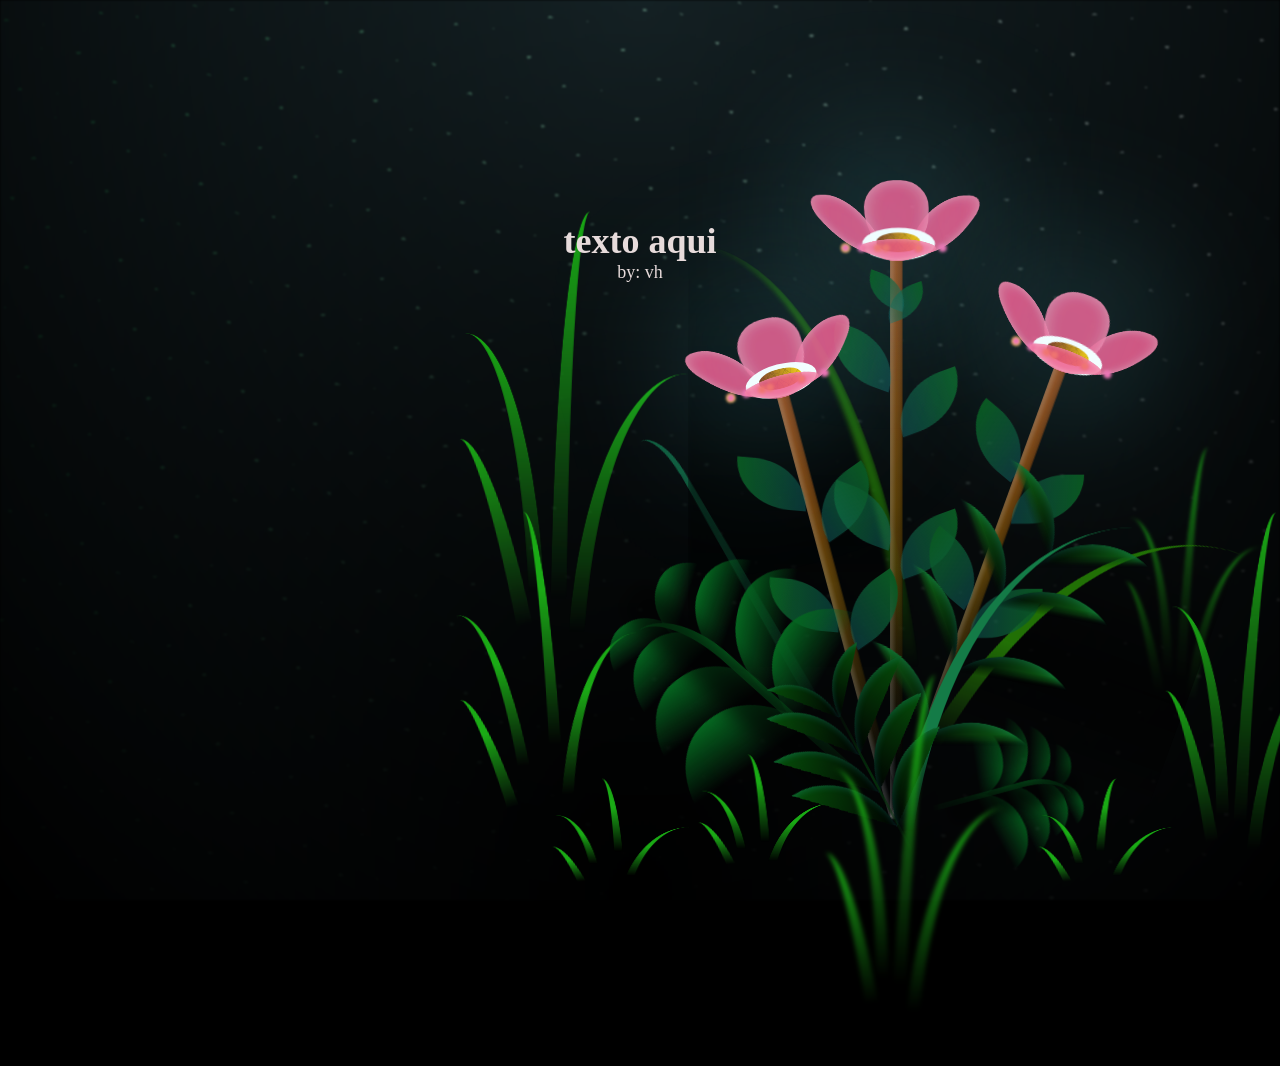
<file: index.html>
<!DOCTYPE html>
<html lang="en">
<head>
    <meta charset="UTF-8">
    <meta http-equiv="X-UA-Compatible" content="IE=edge">
    <meta name="viewport" content="width=device-width, initial-scale=1.0">
    <link rel="stylesheet" href="./main.css">
    <link rel="icon" href="img/flowers.png" type="image/x-icon">
    <title>flowers</title>
</head>
<body class="container">
    <div class="night"></div>
    <div class="texto">

      <h1>texto aqui</h1> 
      <p> by: vh</p>

    </div>
    <div class="flowers">
      <div class="flower flower--1">
        <div class="flower__leafs flower__leafs--1">
          <div class="flower__leaf flower__leaf--1"></div>
          <div class="flower__leaf flower__leaf--2"></div>
          <div class="flower__leaf flower__leaf--3"></div>
          <div class="flower__leaf flower__leaf--4"></div>
          <div class="flower__white-circle"></div>
  
          <div class="flower__light flower__light--1"></div>
          <div class="flower__light flower__light--2"></div>
          <div class="flower__light flower__light--3"></div>
          <div class="flower__light flower__light--4"></div>
          <div class="flower__light flower__light--5"></div>
          <div class="flower__light flower__light--6"></div>
          <div class="flower__light flower__light--7"></div>
          <div class="flower__light flower__light--8"></div>
  
        </div>
        <div class="flower__line">
          <div class="flower__line__leaf flower__line__leaf--1"></div>
          <div class="flower__line__leaf flower__line__leaf--2"></div>
          <div class="flower__line__leaf flower__line__leaf--3"></div>
          <div class="flower__line__leaf flower__line__leaf--4"></div>
          <div class="flower__line__leaf flower__line__leaf--5"></div>
          <div class="flower__line__leaf flower__line__leaf--6"></div>
        </div>
      </div>
  
      <div class="flower flower--2">
        <div class="flower__leafs flower__leafs--2">
          <div class="flower__leaf flower__leaf--1"></div>
          <div class="flower__leaf flower__leaf--2"></div>
          <div class="flower__leaf flower__leaf--3"></div>
          <div class="flower__leaf flower__leaf--4"></div>
          <div class="flower__white-circle"></div>
  
          <div class="flower__light flower__light--1"></div>
          <div class="flower__light flower__light--2"></div>
          <div class="flower__light flower__light--3"></div>
          <div class="flower__light flower__light--4"></div>
          <div class="flower__light flower__light--5"></div>
          <div class="flower__light flower__light--6"></div>
          <div class="flower__light flower__light--7"></div>
          <div class="flower__light flower__light--8"></div>
  
        </div>
        <div class="flower__line">
          <div class="flower__line__leaf flower__line__leaf--1"></div>
          <div class="flower__line__leaf flower__line__leaf--2"></div>
          <div class="flower__line__leaf flower__line__leaf--3"></div>
          <div class="flower__line__leaf flower__line__leaf--4"></div>
        </div>
      </div>
  
      <div class="flower flower--3">
        <div class="flower__leafs flower__leafs--3">
          <div class="flower__leaf flower__leaf--1"></div>
          <div class="flower__leaf flower__leaf--2"></div>
          <div class="flower__leaf flower__leaf--3"></div>
          <div class="flower__leaf flower__leaf--4"></div>
          <div class="flower__white-circle"></div>
  
          <div class="flower__light flower__light--1"></div>
          <div class="flower__light flower__light--2"></div>
          <div class="flower__light flower__light--3"></div>
          <div class="flower__light flower__light--4"></div>
          <div class="flower__light flower__light--5"></div>
          <div class="flower__light flower__light--6"></div>
          <div class="flower__light flower__light--7"></div>
          <div class="flower__light flower__light--8"></div>
  
        </div>
        <div class="flower__line">
          <div class="flower__line__leaf flower__line__leaf--1"></div>
          <div class="flower__line__leaf flower__line__leaf--2"></div>
          <div class="flower__line__leaf flower__line__leaf--3"></div>
          <div class="flower__line__leaf flower__line__leaf--4"></div>
        </div>
      </div>
  
      <div class="grow-ans" style="--d:1.2s">
        <div class="flower__g-long">
          <div class="flower__g-long__top"></div>
          <div class="flower__g-long__bottom"></div>
        </div>
      </div>
  
      <div class="growing-grass">
        <div class="flower__grass flower__grass--1">
          <div class="flower__grass--top"></div>
          <div class="flower__grass--bottom"></div>
          <div class="flower__grass__leaf flower__grass__leaf--1"></div>
          <div class="flower__grass__leaf flower__grass__leaf--2"></div>
          <div class="flower__grass__leaf flower__grass__leaf--3"></div>
          <div class="flower__grass__leaf flower__grass__leaf--4"></div>
          <div class="flower__grass__leaf flower__grass__leaf--5"></div>
          <div class="flower__grass__leaf flower__grass__leaf--6"></div>
          <div class="flower__grass__leaf flower__grass__leaf--7"></div>
          <div class="flower__grass__leaf flower__grass__leaf--8"></div>
          <div class="flower__grass__overlay"></div>
        </div>
      </div>
  
      <div class="growing-grass">
        <div class="flower__grass flower__grass--2">
          <div class="flower__grass--top"></div>
          <div class="flower__grass--bottom"></div>
          <div class="flower__grass__leaf flower__grass__leaf--1"></div>
          <div class="flower__grass__leaf flower__grass__leaf--2"></div>
          <div class="flower__grass__leaf flower__grass__leaf--3"></div>
          <div class="flower__grass__leaf flower__grass__leaf--4"></div>
          <div class="flower__grass__leaf flower__grass__leaf--5"></div>
          <div class="flower__grass__leaf flower__grass__leaf--6"></div>
          <div class="flower__grass__leaf flower__grass__leaf--7"></div>
          <div class="flower__grass__leaf flower__grass__leaf--8"></div>
          <div class="flower__grass__overlay"></div>
        </div>
      </div>
  
      <div class="grow-ans" style="--d:2.4s">
        <div class="flower__g-right flower__g-right--1">
          <div class="leaf"></div>
        </div>
      </div>
  
      <div class="grow-ans" style="--d:2.8s">
        <div class="flower__g-right flower__g-right--2">
          <div class="leaf"></div>
        </div>
      </div>
  
      <div class="grow-ans" style="--d:2.8s">
        <div class="flower__g-front">
          <div class="flower__g-front__leaf-wrapper flower__g-front__leaf-wrapper--1">
            <div class="flower__g-front__leaf"></div>
          </div>
          <div class="flower__g-front__leaf-wrapper flower__g-front__leaf-wrapper--2">
            <div class="flower__g-front__leaf"></div>
          </div>
          <div class="flower__g-front__leaf-wrapper flower__g-front__leaf-wrapper--3">
            <div class="flower__g-front__leaf"></div>
          </div>
          <div class="flower__g-front__leaf-wrapper flower__g-front__leaf-wrapper--4">
            <div class="flower__g-front__leaf"></div>
          </div>
          <div class="flower__g-front__leaf-wrapper flower__g-front__leaf-wrapper--5">
            <div class="flower__g-front__leaf"></div>
          </div>
          <div class="flower__g-front__leaf-wrapper flower__g-front__leaf-wrapper--6">
            <div class="flower__g-front__leaf"></div>
          </div>
          <div class="flower__g-front__leaf-wrapper flower__g-front__leaf-wrapper--7">
            <div class="flower__g-front__leaf"></div>
          </div>
          <div class="flower__g-front__leaf-wrapper flower__g-front__leaf-wrapper--8">
            <div class="flower__g-front__leaf"></div>
          </div>
          <div class="flower__g-front__line"></div>
        </div>
      </div>
  
      <div class="grow-ans" style="--d:3.2s">
        <div class="flower__g-fr">
          <div class="leaf"></div>
          <div class="flower__g-fr__leaf flower__g-fr__leaf--1"></div>
          <div class="flower__g-fr__leaf flower__g-fr__leaf--2"></div>
          <div class="flower__g-fr__leaf flower__g-fr__leaf--3"></div>
          <div class="flower__g-fr__leaf flower__g-fr__leaf--4"></div>
          <div class="flower__g-fr__leaf flower__g-fr__leaf--5"></div>
          <div class="flower__g-fr__leaf flower__g-fr__leaf--6"></div>
          <div class="flower__g-fr__leaf flower__g-fr__leaf--7"></div>
          <div class="flower__g-fr__leaf flower__g-fr__leaf--8"></div>
        </div>
      </div>
  
      <div class="long-g long-g--0">
        <div class="grow-ans" style="--d:3s">
          <div class="leaf leaf--0"></div>
        </div>
        <div class="grow-ans" style="--d:2.2s">
          <div class="leaf leaf--1"></div>
        </div>
        <div class="grow-ans" style="--d:3.4s">
          <div class="leaf leaf--2"></div>
        </div>
        <div class="grow-ans" style="--d:3.6s">
          <div class="leaf leaf--3"></div>
        </div>
      </div>
  
      <div class="long-g long-g--1">
        <div class="grow-ans" style="--d:3.6s">
          <div class="leaf leaf--0"></div>
        </div>
        <div class="grow-ans" style="--d:3.8s">
          <div class="leaf leaf--1"></div>
        </div>
        <div class="grow-ans" style="--d:4s">
          <div class="leaf leaf--2"></div>
        </div>
        <div class="grow-ans" style="--d:4.2s">
          <div class="leaf leaf--3"></div>
        </div>
      </div>
  
      <div class="long-g long-g--2">
        <div class="grow-ans" style="--d:4s">
          <div class="leaf leaf--0"></div>
        </div>
        <div class="grow-ans" style="--d:4.2s">
          <div class="leaf leaf--1"></div>
        </div>
        <div class="grow-ans" style="--d:4.4s">
          <div class="leaf leaf--2"></div>
        </div>
        <div class="grow-ans" style="--d:4.6s">
          <div class="leaf leaf--3"></div>
        </div>
      </div>
  
      <div class="long-g long-g--3">
        <div class="grow-ans" style="--d:4s">
          <div class="leaf leaf--0"></div>
        </div>
        <div class="grow-ans" style="--d:4.2s">
          <div class="leaf leaf--1"></div>
        </div>
        <div class="grow-ans" style="--d:3s">
          <div class="leaf leaf--2"></div>
        </div>
        <div class="grow-ans" style="--d:3.6s">
          <div class="leaf leaf--3"></div>
        </div>
      </div>
  
      <div class="long-g long-g--4">
        <div class="grow-ans" style="--d:4s">
          <div class="leaf leaf--0"></div>
        </div>
        <div class="grow-ans" style="--d:4.2s">
          <div class="leaf leaf--1"></div>
        </div>
        <div class="grow-ans" style="--d:3s">
          <div class="leaf leaf--2"></div>
        </div>
        <div class="grow-ans" style="--d:3.6s">
          <div class="leaf leaf--3"></div>
        </div>
      </div>
  
      <div class="long-g long-g--5">
        <div class="grow-ans" style="--d:4s">
          <div class="leaf leaf--0"></div>
        </div>
        <div class="grow-ans" style="--d:4.2s">
          <div class="leaf leaf--1"></div>
        </div>
        <div class="grow-ans" style="--d:3s">
          <div class="leaf leaf--2"></div>
        </div>
        <div class="grow-ans" style="--d:3.6s">
          <div class="leaf leaf--3"></div>
        </div>
      </div>
  
      <div class="long-g long-g--6">
        <div class="grow-ans" style="--d:4.2s">
          <div class="leaf leaf--0"></div>
        </div>
        <div class="grow-ans" style="--d:4.4s">
          <div class="leaf leaf--1"></div>
        </div>
        <div class="grow-ans" style="--d:4.6s">
          <div class="leaf leaf--2"></div>
        </div>
        <div class="grow-ans" style="--d:4.8s">
          <div class="leaf leaf--3"></div>
        </div>
      </div>
  
      <div class="long-g long-g--7">
        <div class="grow-ans" style="--d:3s">
          <div class="leaf leaf--0"></div>
        </div>
        <div class="grow-ans" style="--d:3.2s">
          <div class="leaf leaf--1"></div>
        </div>
        <div class="grow-ans" style="--d:3.5s">
          <div class="leaf leaf--2"></div>
        </div>
        <div class="grow-ans" style="--d:3.6s">
          <div class="leaf leaf--3"></div>
        </div>
      </div>
    </div>
    
    <script src="main.js"></script>
  </body>
</html>
</file>
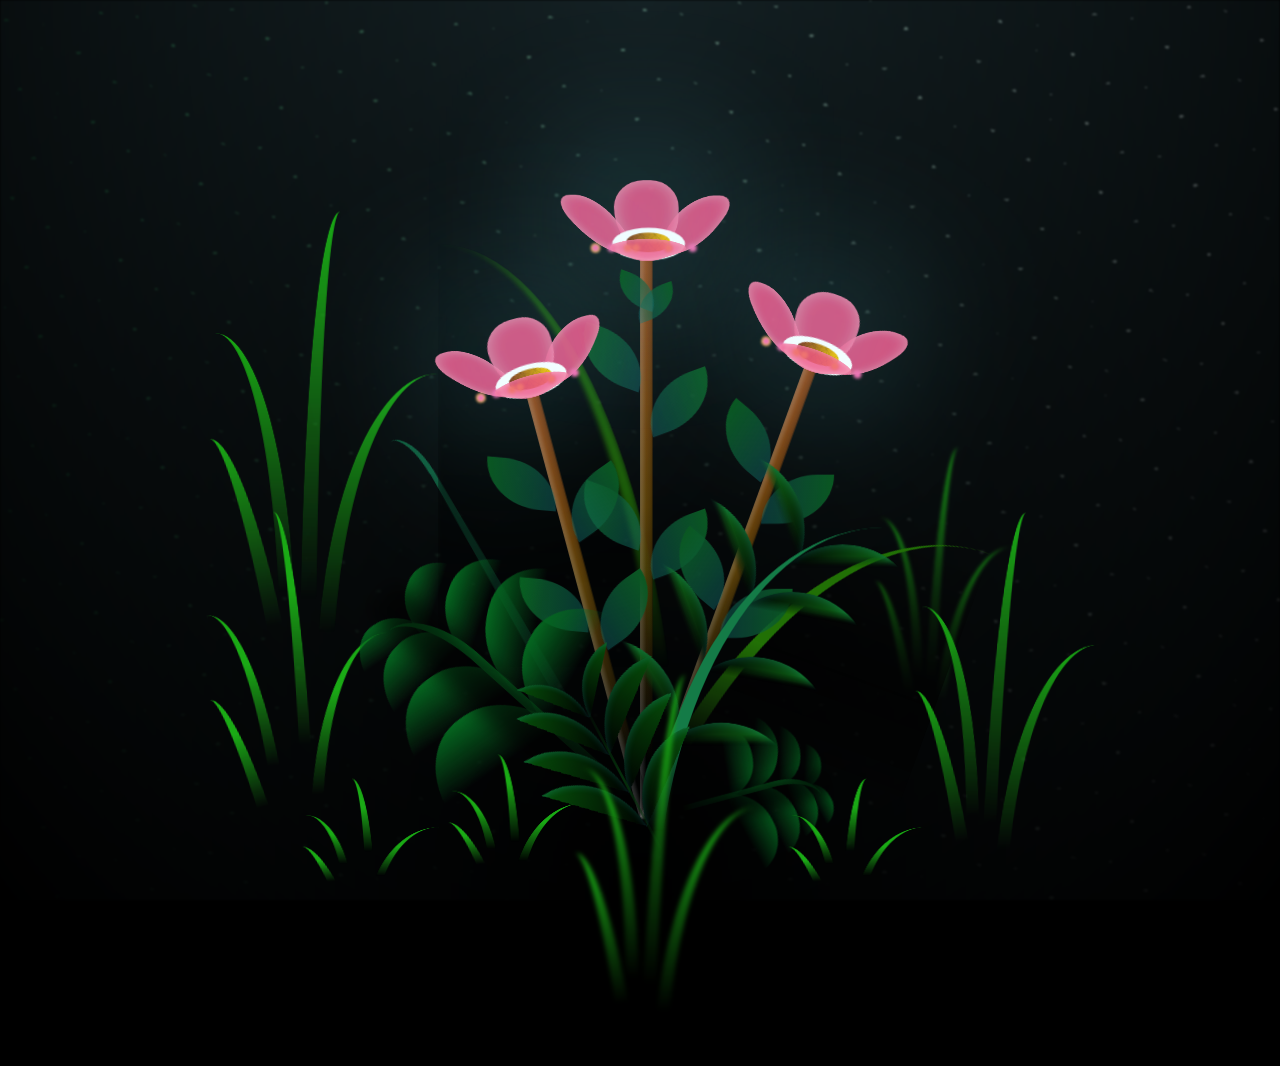
<file: flower.html>
<!DOCTYPE html>
<html lang="en">
<head>
    <meta charset="UTF-8">
    <meta http-equiv="X-UA-Compatible" content="IE=edge">
    <meta name="viewport" content="width=device-width, initial-scale=1.0">
    <link rel="stylesheet" href="./main.css">
    <link rel="icon" href="img/flowers.png" type="image/x-icon">
    <title>flowers</title>
</head>
<body class="container">
    <div class="night"></div>
    <div class="flowers">
      <div class="flower flower--1">
        <div class="flower__leafs flower__leafs--1">
          <div class="flower__leaf flower__leaf--1"></div>
          <div class="flower__leaf flower__leaf--2"></div>
          <div class="flower__leaf flower__leaf--3"></div>
          <div class="flower__leaf flower__leaf--4"></div>
          <div class="flower__white-circle"></div>
  
          <div class="flower__light flower__light--1"></div>
          <div class="flower__light flower__light--2"></div>
          <div class="flower__light flower__light--3"></div>
          <div class="flower__light flower__light--4"></div>
          <div class="flower__light flower__light--5"></div>
          <div class="flower__light flower__light--6"></div>
          <div class="flower__light flower__light--7"></div>
          <div class="flower__light flower__light--8"></div>
  
        </div>
        <div class="flower__line">
          <div class="flower__line__leaf flower__line__leaf--1"></div>
          <div class="flower__line__leaf flower__line__leaf--2"></div>
          <div class="flower__line__leaf flower__line__leaf--3"></div>
          <div class="flower__line__leaf flower__line__leaf--4"></div>
          <div class="flower__line__leaf flower__line__leaf--5"></div>
          <div class="flower__line__leaf flower__line__leaf--6"></div>
        </div>
      </div>
  
      <div class="flower flower--2">
        <div class="flower__leafs flower__leafs--2">
          <div class="flower__leaf flower__leaf--1"></div>
          <div class="flower__leaf flower__leaf--2"></div>
          <div class="flower__leaf flower__leaf--3"></div>
          <div class="flower__leaf flower__leaf--4"></div>
          <div class="flower__white-circle"></div>
  
          <div class="flower__light flower__light--1"></div>
          <div class="flower__light flower__light--2"></div>
          <div class="flower__light flower__light--3"></div>
          <div class="flower__light flower__light--4"></div>
          <div class="flower__light flower__light--5"></div>
          <div class="flower__light flower__light--6"></div>
          <div class="flower__light flower__light--7"></div>
          <div class="flower__light flower__light--8"></div>
  
        </div>
        <div class="flower__line">
          <div class="flower__line__leaf flower__line__leaf--1"></div>
          <div class="flower__line__leaf flower__line__leaf--2"></div>
          <div class="flower__line__leaf flower__line__leaf--3"></div>
          <div class="flower__line__leaf flower__line__leaf--4"></div>
        </div>
      </div>
  
      <div class="flower flower--3">
        <div class="flower__leafs flower__leafs--3">
          <div class="flower__leaf flower__leaf--1"></div>
          <div class="flower__leaf flower__leaf--2"></div>
          <div class="flower__leaf flower__leaf--3"></div>
          <div class="flower__leaf flower__leaf--4"></div>
          <div class="flower__white-circle"></div>
  
          <div class="flower__light flower__light--1"></div>
          <div class="flower__light flower__light--2"></div>
          <div class="flower__light flower__light--3"></div>
          <div class="flower__light flower__light--4"></div>
          <div class="flower__light flower__light--5"></div>
          <div class="flower__light flower__light--6"></div>
          <div class="flower__light flower__light--7"></div>
          <div class="flower__light flower__light--8"></div>
  
        </div>
        <div class="flower__line">
          <div class="flower__line__leaf flower__line__leaf--1"></div>
          <div class="flower__line__leaf flower__line__leaf--2"></div>
          <div class="flower__line__leaf flower__line__leaf--3"></div>
          <div class="flower__line__leaf flower__line__leaf--4"></div>
        </div>
      </div>
  
      <div class="grow-ans" style="--d:1.2s">
        <div class="flower__g-long">
          <div class="flower__g-long__top"></div>
          <div class="flower__g-long__bottom"></div>
        </div>
      </div>
  
      <div class="growing-grass">
        <div class="flower__grass flower__grass--1">
          <div class="flower__grass--top"></div>
          <div class="flower__grass--bottom"></div>
          <div class="flower__grass__leaf flower__grass__leaf--1"></div>
          <div class="flower__grass__leaf flower__grass__leaf--2"></div>
          <div class="flower__grass__leaf flower__grass__leaf--3"></div>
          <div class="flower__grass__leaf flower__grass__leaf--4"></div>
          <div class="flower__grass__leaf flower__grass__leaf--5"></div>
          <div class="flower__grass__leaf flower__grass__leaf--6"></div>
          <div class="flower__grass__leaf flower__grass__leaf--7"></div>
          <div class="flower__grass__leaf flower__grass__leaf--8"></div>
          <div class="flower__grass__overlay"></div>
        </div>
      </div>
  
      <div class="growing-grass">
        <div class="flower__grass flower__grass--2">
          <div class="flower__grass--top"></div>
          <div class="flower__grass--bottom"></div>
          <div class="flower__grass__leaf flower__grass__leaf--1"></div>
          <div class="flower__grass__leaf flower__grass__leaf--2"></div>
          <div class="flower__grass__leaf flower__grass__leaf--3"></div>
          <div class="flower__grass__leaf flower__grass__leaf--4"></div>
          <div class="flower__grass__leaf flower__grass__leaf--5"></div>
          <div class="flower__grass__leaf flower__grass__leaf--6"></div>
          <div class="flower__grass__leaf flower__grass__leaf--7"></div>
          <div class="flower__grass__leaf flower__grass__leaf--8"></div>
          <div class="flower__grass__overlay"></div>
        </div>
      </div>
  
      <div class="grow-ans" style="--d:2.4s">
        <div class="flower__g-right flower__g-right--1">
          <div class="leaf"></div>
        </div>
      </div>
  
      <div class="grow-ans" style="--d:2.8s">
        <div class="flower__g-right flower__g-right--2">
          <div class="leaf"></div>
        </div>
      </div>
  
      <div class="grow-ans" style="--d:2.8s">
        <div class="flower__g-front">
          <div class="flower__g-front__leaf-wrapper flower__g-front__leaf-wrapper--1">
            <div class="flower__g-front__leaf"></div>
          </div>
          <div class="flower__g-front__leaf-wrapper flower__g-front__leaf-wrapper--2">
            <div class="flower__g-front__leaf"></div>
          </div>
          <div class="flower__g-front__leaf-wrapper flower__g-front__leaf-wrapper--3">
            <div class="flower__g-front__leaf"></div>
          </div>
          <div class="flower__g-front__leaf-wrapper flower__g-front__leaf-wrapper--4">
            <div class="flower__g-front__leaf"></div>
          </div>
          <div class="flower__g-front__leaf-wrapper flower__g-front__leaf-wrapper--5">
            <div class="flower__g-front__leaf"></div>
          </div>
          <div class="flower__g-front__leaf-wrapper flower__g-front__leaf-wrapper--6">
            <div class="flower__g-front__leaf"></div>
          </div>
          <div class="flower__g-front__leaf-wrapper flower__g-front__leaf-wrapper--7">
            <div class="flower__g-front__leaf"></div>
          </div>
          <div class="flower__g-front__leaf-wrapper flower__g-front__leaf-wrapper--8">
            <div class="flower__g-front__leaf"></div>
          </div>
          <div class="flower__g-front__line"></div>
        </div>
      </div>
  
      <div class="grow-ans" style="--d:3.2s">
        <div class="flower__g-fr">
          <div class="leaf"></div>
          <div class="flower__g-fr__leaf flower__g-fr__leaf--1"></div>
          <div class="flower__g-fr__leaf flower__g-fr__leaf--2"></div>
          <div class="flower__g-fr__leaf flower__g-fr__leaf--3"></div>
          <div class="flower__g-fr__leaf flower__g-fr__leaf--4"></div>
          <div class="flower__g-fr__leaf flower__g-fr__leaf--5"></div>
          <div class="flower__g-fr__leaf flower__g-fr__leaf--6"></div>
          <div class="flower__g-fr__leaf flower__g-fr__leaf--7"></div>
          <div class="flower__g-fr__leaf flower__g-fr__leaf--8"></div>
        </div>
      </div>
  
      <div class="long-g long-g--0">
        <div class="grow-ans" style="--d:3s">
          <div class="leaf leaf--0"></div>
        </div>
        <div class="grow-ans" style="--d:2.2s">
          <div class="leaf leaf--1"></div>
        </div>
        <div class="grow-ans" style="--d:3.4s">
          <div class="leaf leaf--2"></div>
        </div>
        <div class="grow-ans" style="--d:3.6s">
          <div class="leaf leaf--3"></div>
        </div>
      </div>
  
      <div class="long-g long-g--1">
        <div class="grow-ans" style="--d:3.6s">
          <div class="leaf leaf--0"></div>
        </div>
        <div class="grow-ans" style="--d:3.8s">
          <div class="leaf leaf--1"></div>
        </div>
        <div class="grow-ans" style="--d:4s">
          <div class="leaf leaf--2"></div>
        </div>
        <div class="grow-ans" style="--d:4.2s">
          <div class="leaf leaf--3"></div>
        </div>
      </div>
  
      <div class="long-g long-g--2">
        <div class="grow-ans" style="--d:4s">
          <div class="leaf leaf--0"></div>
        </div>
        <div class="grow-ans" style="--d:4.2s">
          <div class="leaf leaf--1"></div>
        </div>
        <div class="grow-ans" style="--d:4.4s">
          <div class="leaf leaf--2"></div>
        </div>
        <div class="grow-ans" style="--d:4.6s">
          <div class="leaf leaf--3"></div>
        </div>
      </div>
  
      <div class="long-g long-g--3">
        <div class="grow-ans" style="--d:4s">
          <div class="leaf leaf--0"></div>
        </div>
        <div class="grow-ans" style="--d:4.2s">
          <div class="leaf leaf--1"></div>
        </div>
        <div class="grow-ans" style="--d:3s">
          <div class="leaf leaf--2"></div>
        </div>
        <div class="grow-ans" style="--d:3.6s">
          <div class="leaf leaf--3"></div>
        </div>
      </div>
  
      <div class="long-g long-g--4">
        <div class="grow-ans" style="--d:4s">
          <div class="leaf leaf--0"></div>
        </div>
        <div class="grow-ans" style="--d:4.2s">
          <div class="leaf leaf--1"></div>
        </div>
        <div class="grow-ans" style="--d:3s">
          <div class="leaf leaf--2"></div>
        </div>
        <div class="grow-ans" style="--d:3.6s">
          <div class="leaf leaf--3"></div>
        </div>
      </div>
  
      <div class="long-g long-g--5">
        <div class="grow-ans" style="--d:4s">
          <div class="leaf leaf--0"></div>
        </div>
        <div class="grow-ans" style="--d:4.2s">
          <div class="leaf leaf--1"></div>
        </div>
        <div class="grow-ans" style="--d:3s">
          <div class="leaf leaf--2"></div>
        </div>
        <div class="grow-ans" style="--d:3.6s">
          <div class="leaf leaf--3"></div>
        </div>
      </div>
  
      <div class="long-g long-g--6">
        <div class="grow-ans" style="--d:4.2s">
          <div class="leaf leaf--0"></div>
        </div>
        <div class="grow-ans" style="--d:4.4s">
          <div class="leaf leaf--1"></div>
        </div>
        <div class="grow-ans" style="--d:4.6s">
          <div class="leaf leaf--2"></div>
        </div>
        <div class="grow-ans" style="--d:4.8s">
          <div class="leaf leaf--3"></div>
        </div>
      </div>
  
      <div class="long-g long-g--7">
        <div class="grow-ans" style="--d:3s">
          <div class="leaf leaf--0"></div>
        </div>
        <div class="grow-ans" style="--d:3.2s">
          <div class="leaf leaf--1"></div>
        </div>
        <div class="grow-ans" style="--d:3.5s">
          <div class="leaf leaf--2"></div>
        </div>
        <div class="grow-ans" style="--d:3.6s">
          <div class="leaf leaf--3"></div>
        </div>
      </div>
    </div>
    
    <script src="main.js"></script>
  </body>
</html>
</file>
<file: main.css>
*,
*::after,
*::before {
  padding: 0;
  margin: 0;
  box-sizing: border-box;
}

:root {
  --dark-color: #000;
}

body {
  display: flex;
  align-items: flex-end;
  justify-content: center;
  min-height: 100vh;
  background-color: var(--dark-color);
  overflow: hidden;
  perspective: 1000px;
}

.texto{
  z-index: 1;
  font-size: large;
  text-align: center;
  color: rgb(231, 219, 219);
  align-items: center;
  width: 500px;
  left: 50%;
  top: 0;
  height: 40px;
  display: flex;
  flex-direction: column;
  transform: translateY(-1600%);
}

.night {
  position: fixed;
  left: 50%;
  top: 0;
  transform: translateX(-50%);
  width: 100%;
  height: 100%;
  filter: blur(0.1vmin);
  background-image: radial-gradient(ellipse at top, transparent 0%, var(--dark-color)), radial-gradient(ellipse at bottom, var(--dark-color), rgba(145, 233, 255, 0.2)), repeating-linear-gradient(220deg, rgb(0, 0, 0) 0px, rgb(0, 0, 0) 19px, transparent 19px, transparent 22px), repeating-linear-gradient(189deg, rgb(0, 0, 0) 0px, rgb(0, 0, 0) 19px, transparent 19px, transparent 22px), repeating-linear-gradient(148deg, rgb(0, 0, 0) 0px, rgb(0, 0, 0) 19px, transparent 19px, transparent 22px), linear-gradient(90deg, rgb(7, 107, 42), rgb(240, 240, 240));
}

.flowers {
  position: relative;
  transform: scale(0.9);
}

.flower {
  position: absolute;
  bottom: 10vmin;
  transform-origin: bottom center;
  z-index: 10;
  --fl-speed: 0.3s;
}
.flower--1 {
  -webkit-animation: moving-flower-1 4s linear infinite;
          animation: moving-flower-1 4s linear infinite;
}
.flower--1 .flower__line {
  height: 70vmin;
  -webkit-animation-delay: 0.3s;
          animation-delay: 0.3s;
}
.flower--1 .flower__line__leaf--1 {
  -webkit-animation: blooming-leaf-right var(--fl-speed) 1.6s backwards;
          animation: blooming-leaf-right var(--fl-speed) 1.6s backwards;
}
.flower--1 .flower__line__leaf--2 {
  -webkit-animation: blooming-leaf-right var(--fl-speed) 1.4s backwards;
          animation: blooming-leaf-right var(--fl-speed) 1.4s backwards;
}
.flower--1 .flower__line__leaf--3 {
  -webkit-animation: blooming-leaf-left var(--fl-speed) 1.2s backwards;
          animation: blooming-leaf-left var(--fl-speed) 1.2s backwards;
}
.flower--1 .flower__line__leaf--4 {
  -webkit-animation: blooming-leaf-left var(--fl-speed) 1s backwards;
          animation: blooming-leaf-left var(--fl-speed) 1s backwards;
}
.flower--1 .flower__line__leaf--5 {
  -webkit-animation: blooming-leaf-right var(--fl-speed) 1.8s backwards;
          animation: blooming-leaf-right var(--fl-speed) 1.8s backwards;
}
.flower--1 .flower__line__leaf--6 {
  -webkit-animation: blooming-leaf-left var(--fl-speed) 2s backwards;
          animation: blooming-leaf-left var(--fl-speed) 2s backwards;
}
.flower--2 {
  left: 50%;
  transform: rotate(20deg);
  -webkit-animation: moving-flower-2 4s linear infinite;
          animation: moving-flower-2 4s linear infinite;
}
.flower--2 .flower__line {
  height: 60vmin;
  -webkit-animation-delay: 0.6s;
          animation-delay: 0.6s;
}
.flower--2 .flower__line__leaf--1 {
  -webkit-animation: blooming-leaf-right var(--fl-speed) 1.9s backwards;
          animation: blooming-leaf-right var(--fl-speed) 1.9s backwards;
}
.flower--2 .flower__line__leaf--2 {
  -webkit-animation: blooming-leaf-right var(--fl-speed) 1.7s backwards;
          animation: blooming-leaf-right var(--fl-speed) 1.7s backwards;
}
.flower--2 .flower__line__leaf--3 {
  -webkit-animation: blooming-leaf-left var(--fl-speed) 1.5s backwards;
          animation: blooming-leaf-left var(--fl-speed) 1.5s backwards;
}
.flower--2 .flower__line__leaf--4 {
  -webkit-animation: blooming-leaf-left var(--fl-speed) 1.3s backwards;
          animation: blooming-leaf-left var(--fl-speed) 1.3s backwards;
}
.flower--3 {
  left: 50%;
  transform: rotate(-15deg);
  -webkit-animation: moving-flower-3 4s linear infinite;
          animation: moving-flower-3 4s linear infinite;
}
.flower--3 .flower__line {
  -webkit-animation-delay: 0.9s;
          animation-delay: 0.9s;
}
.flower--3 .flower__line__leaf--1 {
  -webkit-animation: blooming-leaf-right var(--fl-speed) 2.5s backwards;
          animation: blooming-leaf-right var(--fl-speed) 2.5s backwards;
}
.flower--3 .flower__line__leaf--2 {
  -webkit-animation: blooming-leaf-right var(--fl-speed) 2.3s backwards;
          animation: blooming-leaf-right var(--fl-speed) 2.3s backwards;
}
.flower--3 .flower__line__leaf--3 {
  -webkit-animation: blooming-leaf-left var(--fl-speed) 2.1s backwards;
          animation: blooming-leaf-left var(--fl-speed) 2.1s backwards;
}
.flower--3 .flower__line__leaf--4 {
  -webkit-animation: blooming-leaf-left var(--fl-speed) 1.9s backwards;
          animation: blooming-leaf-left var(--fl-speed) 1.9s backwards;
}
.flower__leafs {
  position: relative;
  -webkit-animation: blooming-flower 2s backwards;
          animation: blooming-flower 2s backwards;
}
.flower__leafs--1 {
  -webkit-animation-delay: 1.1s;
          animation-delay: 1.1s;
}
.flower__leafs--2 {
  -webkit-animation-delay: 1.4s;
          animation-delay: 1.4s;
}
.flower__leafs--3 {
  -webkit-animation-delay: 1.7s;
          animation-delay: 1.7s;
}
.flower__leafs::after {
  content: "";
  position: absolute;
  left: 0;
  top: 0;
  transform: translate(-50%, -100%);
  width: 8vmin;
  height: 8vmin;
  background-color: #6bf0ff;
  filter: blur(10vmin);
}
.flower__leaf {
  position: absolute;
  bottom: 0;
  left: 50%;
  width: 8vmin;
  height: 11vmin;
  border-radius: 51% 49% 47% 53%/44% 45% 55% 69%;
  background-color: #f672b0;
  background-image: linear-gradient(to top, #ee5286, #ee5286);
  transform-origin: bottom center;
  opacity: 0.9;
  box-shadow: inset 0 0 2vmin rgba(255, 255, 255, 0.5);
}
.flower__leaf--1 {
  transform: translate(-10%, 1%) rotateY(40deg) rotateX(-50deg);
}
.flower__leaf--2 {
  transform: translate(-50%, -4%) rotateX(40deg);
}
.flower__leaf--3 {
  transform: translate(-90%, 0%) rotateY(45deg) rotateX(50deg);
}
.flower__leaf--4 {
  width: 8vmin;
  height: 8vmin;
  transform-origin: bottom left;
  border-radius: 4vmin 10vmin 4vmin 4vmin;
  transform: translate(0%, 18%) rotateX(70deg) rotate(-43deg);
  background-image: linear-gradient(to top, #ee5286, #ee5286);
  z-index: 1;
  opacity: 0.8;
}
.flower__white-circle {
  position: absolute;
  left: -3.5vmin;
  top: -3vmin;
  width: 9vmin;
  height: 4vmin;
  border-radius: 50%;
  background-color: #fff;
}
.flower__white-circle::after {
  content: "";
  position: absolute;
  left: 50%;
  top: 45%;
  transform: translate(-50%, -50%);
  width: 60%;
  height: 60%;
  border-radius: inherit;
  background-image: repeating-linear-gradient(135deg, rgba(0, 0, 0, 0.03) 0px, rgba(0, 0, 0, 0.03) 1px, transparent 1px, transparent 12px), repeating-linear-gradient(45deg, rgba(0, 0, 0, 0.03) 0px, rgba(0, 0, 0, 0.03) 1px, transparent 1px, transparent 12px), repeating-linear-gradient(67.5deg, rgba(0, 0, 0, 0.03) 0px, rgba(0, 0, 0, 0.03) 1px, transparent 1px, transparent 12px), repeating-linear-gradient(135deg, rgba(0, 0, 0, 0.03) 0px, rgba(0, 0, 0, 0.03) 1px, transparent 1px, transparent 12px), repeating-linear-gradient(45deg, rgba(0, 0, 0, 0.03) 0px, rgba(0, 0, 0, 0.03) 1px, transparent 1px, transparent 12px), repeating-linear-gradient(112.5deg, rgba(0, 0, 0, 0.03) 0px, rgba(0, 0, 0, 0.03) 1px, transparent 1px, transparent 12px), repeating-linear-gradient(112.5deg, rgba(0, 0, 0, 0.03) 0px, rgba(0, 0, 0, 0.03) 1px, transparent 1px, transparent 12px), repeating-linear-gradient(45deg, rgba(0, 0, 0, 0.03) 0px, rgba(0, 0, 0, 0.03) 1px, transparent 1px, transparent 12px), repeating-linear-gradient(22.5deg, rgba(0, 0, 0, 0.03) 0px, rgba(0, 0, 0, 0.03) 1px, transparent 1px, transparent 12px), repeating-linear-gradient(45deg, rgba(0, 0, 0, 0.03) 0px, rgba(0, 0, 0, 0.03) 1px, transparent 1px, transparent 12px), repeating-linear-gradient(22.5deg, rgba(0, 0, 0, 0.03) 0px, rgba(0, 0, 0, 0.03) 1px, transparent 1px, transparent 12px), repeating-linear-gradient(135deg, rgba(0, 0, 0, 0.03) 0px, rgba(0, 0, 0, 0.03) 1px, transparent 1px, transparent 12px), repeating-linear-gradient(157.5deg, rgba(0, 0, 0, 0.03) 0px, rgba(0, 0, 0, 0.03) 1px, transparent 1px, transparent 12px), repeating-linear-gradient(67.5deg, rgba(0, 0, 0, 0.03) 0px, rgba(0, 0, 0, 0.03) 1px, transparent 1px, transparent 12px), repeating-linear-gradient(67.5deg, rgba(0, 0, 0, 0.03) 0px, rgba(0, 0, 0, 0.03) 1px, transparent 1px, transparent 12px), linear-gradient(90deg, rgb(127, 47, 21), rgb(255, 206, 0));
}
.flower__line {
  height: 55vmin;
  width: 1.5vmin;
  background-image: linear-gradient(to left, rgba(0, 0, 0, 0.2), transparent, rgba(255, 255, 255, 0.2)), linear-gradient(to top, transparent 10%, #583e08, #944415);
  box-shadow: inset 0 0 2px rgba(0, 0, 0, 0.5);
  -webkit-animation: grow-flower-tree 4s backwards;
          animation: grow-flower-tree 4s backwards;
}
.flower__line__leaf {
  --w: 7vmin;
  --h: calc(var(--w) + 2vmin);
  position: absolute;
  top: 20%;
  left: 90%;
  width: var(--w);
  height: var(--h);
  border-top-right-radius: var(--h);
  border-bottom-left-radius: var(--h);
  background-image: linear-gradient(to top, rgba(20, 117, 122, 0.4), #095721);
}
.flower__line__leaf--1 {
  transform: rotate(70deg) rotateY(30deg);
}
.flower__line__leaf--2 {
  top: 45%;
  transform: rotate(70deg) rotateY(30deg);
}
.flower__line__leaf--3, .flower__line__leaf--4, .flower__line__leaf--6 {
  border-top-right-radius: 0;
  border-bottom-left-radius: 0;
  border-top-left-radius: var(--h);
  border-bottom-right-radius: var(--h);
  left: -460%;
  top: 12%;
  transform: rotate(-70deg) rotateY(30deg);
}
.flower__line__leaf--4 {
  top: 40%;
}
.flower__line__leaf--5 {
  top: 0;
  transform-origin: left;
  transform: rotate(70deg) rotateY(30deg) scale(0.6);
}
.flower__line__leaf--6 {
  top: -2%;
  left: -450%;
  transform-origin: right;
  transform: rotate(-70deg) rotateY(30deg) scale(0.6);
}
.flower__light {
  position: absolute;
  bottom: 0vmin;
  width: 1vmin;
  height: 1vmin;
  background-color: rgb(255, 251, 0);
  border-radius: 50%;
  filter: blur(0.2vmin);
  -webkit-animation: light-ans 4s linear infinite backwards;
          animation: light-ans 4s linear infinite backwards;
}
.flower__light:nth-child(odd) {
  background-color: #f76baf;
}
.flower__light--1 {
  left: -2vmin;
  -webkit-animation-delay: 1s;
          animation-delay: 1s;
}
.flower__light--2 {
  left: 3vmin;
  -webkit-animation-delay: 0.5s;
          animation-delay: 0.5s;
}
.flower__light--3 {
  left: -6vmin;
  -webkit-animation-delay: 0.3s;
          animation-delay: 0.3s;
}
.flower__light--4 {
  left: 6vmin;
  -webkit-animation-delay: 0.9s;
          animation-delay: 0.9s;
}
.flower__light--5 {
  left: -1vmin;
  -webkit-animation-delay: 1.5s;
          animation-delay: 1.5s;
}
.flower__light--6 {
  left: -4vmin;
  -webkit-animation-delay: 3s;
          animation-delay: 3s;
}
.flower__light--7 {
  left: 3vmin;
  -webkit-animation-delay: 2s;
          animation-delay: 2s;
}
.flower__light--8 {
  left: -6vmin;
  -webkit-animation-delay: 3.5s;
          animation-delay: 3.5s;
}
.flower__grass {
  --c: #04661f;
  --line-w: 1.5vmin;
  position: absolute;
  bottom: 12vmin;
  left: -7vmin;
  display: flex;
  flex-direction: column;
  align-items: flex-end;
  z-index: 20;
  transform-origin: bottom center;
  transform: rotate(-48deg) rotateY(40deg);
}
.flower__grass--1 {
  -webkit-animation: moving-grass 2s linear infinite;
          animation: moving-grass 2s linear infinite;
}
.flower__grass--2 {
  left: 2vmin;
  bottom: 10vmin;
  transform: scale(0.5) rotate(75deg) rotateX(10deg) rotateY(-200deg);
  opacity: 0.8;
  z-index: 0;
  -webkit-animation: moving-grass--2 1.5s linear infinite;
          animation: moving-grass--2 1.5s linear infinite;
}
.flower__grass--top {
  width: 7vmin;
  height: 10vmin;
  border-top-right-radius: 100%;
  border-right: var(--line-w) solid var(--c);
  transform-origin: bottom center;
  transform: rotate(-2deg);
}
.flower__grass--bottom {
  margin-top: -2px;
  width: var(--line-w);
  height: 25vmin;
  background-image: linear-gradient(to top, transparent, var(--c));
}
.flower__grass__leaf {
  --size: 10vmin;
  position: absolute;
  width: calc(var(--size) * 2.1);
  height: var(--size);
  border-top-left-radius: var(--size);
  border-top-right-radius: var(--size);
  background-image: linear-gradient(to top, transparent, transparent 30%, var(--c));
  z-index: 100;
}
.flower__grass__leaf--1 {
  top: -6%;
  left: 30%;
  --size: 6vmin;
  transform: rotate(-20deg);
  -webkit-animation: growing-grass-ans--1 2s 2.6s backwards;
          animation: growing-grass-ans--1 2s 2.6s backwards;
}
@-webkit-keyframes growing-grass-ans--1 {
  0% {
    transform-origin: bottom left;
    transform: rotate(-20deg) scale(0);
  }
}
@keyframes growing-grass-ans--1 {
  0% {
    transform-origin: bottom left;
    transform: rotate(-20deg) scale(0);
  }
}
.flower__grass__leaf--2 {
  top: -5%;
  left: -110%;
  --size: 6vmin;
  transform: rotate(10deg);
  -webkit-animation: growing-grass-ans--2 2s 2.4s linear backwards;
          animation: growing-grass-ans--2 2s 2.4s linear backwards;
}
@-webkit-keyframes growing-grass-ans--2 {
  0% {
    transform-origin: bottom right;
    transform: rotate(10deg) scale(0);
  }
}
@keyframes growing-grass-ans--2 {
  0% {
    transform-origin: bottom right;
    transform: rotate(10deg) scale(0);
  }
}
.flower__grass__leaf--3 {
  top: 5%;
  left: 60%;
  --size: 8vmin;
  transform: rotate(-18deg) rotateX(-20deg);
  -webkit-animation: growing-grass-ans--3 2s 2.2s linear backwards;
          animation: growing-grass-ans--3 2s 2.2s linear backwards;
}
@-webkit-keyframes growing-grass-ans--3 {
  0% {
    transform-origin: bottom left;
    transform: rotate(-18deg) rotateX(-20deg) scale(0);
  }
}
@keyframes growing-grass-ans--3 {
  0% {
    transform-origin: bottom left;
    transform: rotate(-18deg) rotateX(-20deg) scale(0);
  }
}
.flower__grass__leaf--4 {
  top: 6%;
  left: -135%;
  --size: 8vmin;
  transform: rotate(2deg);
  -webkit-animation: growing-grass-ans--4 2s 2s linear backwards;
          animation: growing-grass-ans--4 2s 2s linear backwards;
}
@-webkit-keyframes growing-grass-ans--4 {
  0% {
    transform-origin: bottom right;
    transform: rotate(2deg) scale(0);
  }
}
@keyframes growing-grass-ans--4 {
  0% {
    transform-origin: bottom right;
    transform: rotate(2deg) scale(0);
  }
}
.flower__grass__leaf--5 {
  top: 20%;
  left: 60%;
  --size: 10vmin;
  transform: rotate(-24deg) rotateX(-20deg);
  -webkit-animation: growing-grass-ans--5 2s 1.8s linear backwards;
          animation: growing-grass-ans--5 2s 1.8s linear backwards;
}
@-webkit-keyframes growing-grass-ans--5 {
  0% {
    transform-origin: bottom left;
    transform: rotate(-24deg) rotateX(-20deg) scale(0);
  }
}
@keyframes growing-grass-ans--5 {
  0% {
    transform-origin: bottom left;
    transform: rotate(-24deg) rotateX(-20deg) scale(0);
  }
}
.flower__grass__leaf--6 {
  top: 22%;
  left: -180%;
  --size: 10vmin;
  transform: rotate(10deg);
  -webkit-animation: growing-grass-ans--6 2s 1.6s linear backwards;
          animation: growing-grass-ans--6 2s 1.6s linear backwards;
}
@-webkit-keyframes growing-grass-ans--6 {
  0% {
    transform-origin: bottom right;
    transform: rotate(10deg) scale(0);
  }
}
@keyframes growing-grass-ans--6 {
  0% {
    transform-origin: bottom right;
    transform: rotate(10deg) scale(0);
  }
}
.flower__grass__leaf--7 {
  top: 39%;
  left: 70%;
  --size: 10vmin;
  transform: rotate(-10deg);
  -webkit-animation: growing-grass-ans--7 2s 1.4s linear backwards;
          animation: growing-grass-ans--7 2s 1.4s linear backwards;
}
@-webkit-keyframes growing-grass-ans--7 {
  0% {
    transform-origin: bottom left;
    transform: rotate(-10deg) scale(0);
  }
}
@keyframes growing-grass-ans--7 {
  0% {
    transform-origin: bottom left;
    transform: rotate(-10deg) scale(0);
  }
}
.flower__grass__leaf--8 {
  top: 40%;
  left: -215%;
  --size: 11vmin;
  transform: rotate(10deg);
  -webkit-animation: growing-grass-ans--8 2s 1.2s linear backwards;
          animation: growing-grass-ans--8 2s 1.2s linear backwards;
}
@-webkit-keyframes growing-grass-ans--8 {
  0% {
    transform-origin: bottom right;
    transform: rotate(10deg) scale(0);
  }
}
@keyframes growing-grass-ans--8 {
  0% {
    transform-origin: bottom right;
    transform: rotate(10deg) scale(0);
  }
}
.flower__grass__overlay {
  position: absolute;
  top: -10%;
  right: 0%;
  width: 100%;
  height: 100%;
  background-color: rgba(0, 0, 0, 0.6);
  filter: blur(1.5vmin);
  z-index: 100;
}
.flower__g-long {
  --w: 2vmin;
  --h: 6vmin;
  --c: #0e5b3c;
  position: absolute;
  bottom: 10vmin;
  left: -3vmin;
  transform-origin: bottom center;
  transform: rotate(-30deg) rotateY(-20deg);
  display: flex;
  flex-direction: column;
  align-items: flex-end;
  -webkit-animation: flower-g-long-ans 3s linear infinite;
          animation: flower-g-long-ans 3s linear infinite;
}
@-webkit-keyframes flower-g-long-ans {
  0%, 100% {
    transform: rotate(-30deg) rotateY(-20deg);
  }
  50% {
    transform: rotate(-32deg) rotateY(-20deg);
  }
}
@keyframes flower-g-long-ans {
  0%, 100% {
    transform: rotate(-30deg) rotateY(-20deg);
  }
  50% {
    transform: rotate(-32deg) rotateY(-20deg);
  }
}
.flower__g-long__top {
  top: calc(var(--h) * -1);
  width: calc(var(--w) + 1vmin);
  height: var(--h);
  border-top-right-radius: 100%;
  border-right: 0.7vmin solid var(--c);
  transform: translate(-0.7vmin, 1vmin);
}
.flower__g-long__bottom {
  width: var(--w);
  height: 50vmin;
  transform-origin: bottom center;
  background-image: linear-gradient(to top, transparent 30%, var(--c));
  box-shadow: inset 0 0 2px rgba(0, 0, 0, 0.5);
  -webkit-clip-path: polygon(35% 0, 65% 1%, 100% 100%, 0% 100%);
          clip-path: polygon(35% 0, 65% 1%, 100% 100%, 0% 100%);
}
.flower__g-right {
  position: absolute;
  bottom: 6vmin;
  left: -2vmin;
  transform-origin: bottom left;
  transform: rotate(20deg);
}
.flower__g-right .leaf {
  width: 30vmin;
  height: 50vmin;
  border-top-left-radius: 100%;
  border-left: 2vmin solid #217005;
  background-image: linear-gradient(to bottom, transparent, var(--dark-color) 60%);
  -webkit-mask-image: linear-gradient(to top, transparent 30%, #24803e 60%);
}
.flower__g-right--1 {
  -webkit-animation: flower-g-right-ans 2.5s linear infinite;
          animation: flower-g-right-ans 2.5s linear infinite;
}
.flower__g-right--2 {
  left: 5vmin;
  transform: rotateY(-180deg);
  -webkit-animation: flower-g-right-ans--2 3s linear infinite;
          animation: flower-g-right-ans--2 3s linear infinite;
}
.flower__g-right--2 .leaf {
  height: 75vmin;
  filter: blur(0.3vmin);
  opacity: 0.8;
}
@-webkit-keyframes flower-g-right-ans {
  0%, 100% {
    transform: rotate(20deg);
  }
  50% {
    transform: rotate(24deg) rotateX(-20deg);
  }
}
@keyframes flower-g-right-ans {
  0%, 100% {
    transform: rotate(20deg);
  }
  50% {
    transform: rotate(24deg) rotateX(-20deg);
  }
}
@-webkit-keyframes flower-g-right-ans--2 {
  0%, 100% {
    transform: rotateY(-180deg) rotate(0deg) rotateX(-20deg);
  }
  50% {
    transform: rotateY(-180deg) rotate(6deg) rotateX(-20deg);
  }
}
@keyframes flower-g-right-ans--2 {
  0%, 100% {
    transform: rotateY(-180deg) rotate(0deg) rotateX(-20deg);
  }
  50% {
    transform: rotateY(-180deg) rotate(6deg) rotateX(-20deg);
  }
}
.flower__g-front {
  position: absolute;
  bottom: 6vmin;
  left: 2.5vmin;
  z-index: 100;
  transform-origin: bottom center;
  transform: rotate(-28deg) rotateY(30deg) scale(1.04);
  -webkit-animation: flower__g-front-ans 2s linear infinite;
          animation: flower__g-front-ans 2s linear infinite;
}
@-webkit-keyframes flower__g-front-ans {
  0%, 100% {
    transform: rotate(-28deg) rotateY(30deg) scale(1.04);
  }
  50% {
    transform: rotate(-35deg) rotateY(40deg) scale(1.04);
  }
}
@keyframes flower__g-front-ans {
  0%, 100% {
    transform: rotate(-28deg) rotateY(30deg) scale(1.04);
  }
  50% {
    transform: rotate(-35deg) rotateY(40deg) scale(1.04);
  }
}
.flower__g-front__line {
  width: 0.3vmin;
  height: 20vmin;
  background-image: linear-gradient(to top, transparent, #042e0b, transparent 100%);
  position: relative;
}
.flower__g-front__leaf-wrapper {
  position: absolute;
  top: 0;
  left: 0;
  transform-origin: bottom left;
  transform: rotate(10deg);
}
.flower__g-front__leaf-wrapper:nth-child(even) {
  left: 0vmin;
  transform: rotateY(-180deg) rotate(5deg);
  -webkit-animation: flower__g-front__leaf-left-ans 1s ease-in backwards;
          animation: flower__g-front__leaf-left-ans 1s ease-in backwards;
}
.flower__g-front__leaf-wrapper:nth-child(odd) {
  -webkit-animation: flower__g-front__leaf-ans 1s ease-in backwards;
          animation: flower__g-front__leaf-ans 1s ease-in backwards;
}
.flower__g-front__leaf-wrapper--1 {
  top: -8vmin;
  transform: scale(0.7);
  -webkit-animation: flower__g-front__leaf-ans 1s 5.5s ease-in backwards !important;
          animation: flower__g-front__leaf-ans 1s 5.5s ease-in backwards !important;
}
.flower__g-front__leaf-wrapper--2 {
  top: -8vmin;
  transform: rotateY(-180deg) scale(0.7) !important;
  -webkit-animation: flower__g-front__leaf-left-ans-2 1s 4.6s ease-in backwards !important;
          animation: flower__g-front__leaf-left-ans-2 1s 4.6s ease-in backwards !important;
}
.flower__g-front__leaf-wrapper--3 {
  top: -3vmin;
  -webkit-animation: flower__g-front__leaf-ans 1s 4.6s ease-in backwards;
          animation: flower__g-front__leaf-ans 1s 4.6s ease-in backwards;
}
.flower__g-front__leaf-wrapper--4 {
  top: -3vmin;
  transform: rotateY(-180deg) scale(0.9) !important;
  -webkit-animation: flower__g-front__leaf-left-ans-2 1s 4.6s ease-in backwards !important;
          animation: flower__g-front__leaf-left-ans-2 1s 4.6s ease-in backwards !important;
}
@-webkit-keyframes flower__g-front__leaf-left-ans-2 {
  0% {
    transform: rotateY(-180deg) scale(0);
  }
}
@keyframes flower__g-front__leaf-left-ans-2 {
  0% {
    transform: rotateY(-180deg) scale(0);
  }
}
.flower__g-front__leaf-wrapper--5, .flower__g-front__leaf-wrapper--6 {
  top: 2vmin;
}
.flower__g-front__leaf-wrapper--7, .flower__g-front__leaf-wrapper--8 {
  top: 6.5vmin;
}
.flower__g-front__leaf-wrapper--2 {
  -webkit-animation-delay: 5.2s !important;
          animation-delay: 5.2s !important;
}
.flower__g-front__leaf-wrapper--3 {
  -webkit-animation-delay: 4.9s !important;
          animation-delay: 4.9s !important;
}
.flower__g-front__leaf-wrapper--5 {
  -webkit-animation-delay: 4.3s !important;
          animation-delay: 4.3s !important;
}
.flower__g-front__leaf-wrapper--6 {
  -webkit-animation-delay: 4.1s !important;
          animation-delay: 4.1s !important;
}
.flower__g-front__leaf-wrapper--7 {
  -webkit-animation-delay: 3.8s !important;
          animation-delay: 3.8s !important;
}
.flower__g-front__leaf-wrapper--8 {
  -webkit-animation-delay: 3.5s !important;
          animation-delay: 3.5s !important;
}
@-webkit-keyframes flower__g-front__leaf-ans {
  0% {
    transform: rotate(10deg) scale(0);
  }
}
@keyframes flower__g-front__leaf-ans {
  0% {
    transform: rotate(10deg) scale(0);
  }
}
@-webkit-keyframes flower__g-front__leaf-left-ans {
  0% {
    transform: rotateY(-180deg) rotate(5deg) scale(0);
  }
}
@keyframes flower__g-front__leaf-left-ans {
  0% {
    transform: rotateY(-180deg) rotate(5deg) scale(0);
  }
}
.flower__g-front__leaf {
  width: 10vmin;
  height: 10vmin;
  border-radius: 100% 0% 0% 100%/100% 100% 0% 0%;
  box-shadow: inset 0 2px 1vmin hsla(184deg, 97%, 58%, 0.2);
  background-image: linear-gradient(to bottom left, transparent, var(--dark-color)), linear-gradient(to bottom right, #064f0a 50%, transparent 50%, transparent);
  -webkit-mask-image: linear-gradient(to bottom right, #097149 50%, transparent 50%, transparent);
  mask-image: linear-gradient(to bottom right, #0e8723 50%, transparent 50%, transparent);
}
.flower__g-fr {
  position: absolute;
  bottom: -4vmin;
  left: vmin;
  transform-origin: bottom left;
  z-index: 10;
  -webkit-animation: flower__g-fr-ans 2s linear infinite;
          animation: flower__g-fr-ans 2s linear infinite;
}
@-webkit-keyframes flower__g-fr-ans {
  0%, 100% {
    transform: rotate(2deg);
  }
  50% {
    transform: rotate(4deg);
  }
}
@keyframes flower__g-fr-ans {
  0%, 100% {
    transform: rotate(2deg);
  }
  50% {
    transform: rotate(4deg);
  }
}
.flower__g-fr .leaf {
  width: 30vmin;
  height: 50vmin;
  border-top-left-radius: 100%;
  border-left: 2vmin solid #147b47;
  -webkit-mask-image: linear-gradient(to top, transparent 25%, #0e4e2a 50%);
  position: relative;
  z-index: 1;
}
.flower__g-fr__leaf {
  position: absolute;
  top: 0;
  left: 0;
  width: 10vmin;
  height: 10vmin;
  border-radius: 100% 0% 0% 100%/100% 100% 0% 0%;
  box-shadow: inset 0 2px 1vmin hsla(184deg, 97%, 58%, 0.2);
  background-image: linear-gradient(to bottom left, transparent, var(--dark-color) 98%), linear-gradient(to bottom right, #106e18 45%, transparent 50%, transparent);
  -webkit-mask-image: linear-gradient(135deg, #175f22 40%, transparent 50%, transparent);
}
.flower__g-fr__leaf--1 {
  left: 20vmin;
  transform: rotate(45deg);
  -webkit-animation: flower__g-fr-leaft-ans-1 0.5s 5.2s linear backwards;
          animation: flower__g-fr-leaft-ans-1 0.5s 5.2s linear backwards;
}
@-webkit-keyframes flower__g-fr-leaft-ans-1 {
  0% {
    transform-origin: left;
    transform: rotate(45deg) scale(0);
  }
}
@keyframes flower__g-fr-leaft-ans-1 {
  0% {
    transform-origin: left;
    transform: rotate(45deg) scale(0);
  }
}
.flower__g-fr__leaf--2 {
  left: 12vmin;
  top: -7vmin;
  transform: rotate(25deg) rotateY(-180deg);
  -webkit-animation: flower__g-fr-leaft-ans-6 0.5s 5s linear backwards;
          animation: flower__g-fr-leaft-ans-6 0.5s 5s linear backwards;
}
.flower__g-fr__leaf--3 {
  left: 15vmin;
  top: 6vmin;
  transform: rotate(55deg);
  -webkit-animation: flower__g-fr-leaft-ans-5 0.5s 4.8s linear backwards;
          animation: flower__g-fr-leaft-ans-5 0.5s 4.8s linear backwards;
}
.flower__g-fr__leaf--4 {
  left: 6vmin;
  top: -2vmin;
  transform: rotate(25deg) rotateY(-180deg);
  -webkit-animation: flower__g-fr-leaft-ans-6 0.5s 4.6s linear backwards;
          animation: flower__g-fr-leaft-ans-6 0.5s 4.6s linear backwards;
}
.flower__g-fr__leaf--5 {
  left: 10vmin;
  top: 14vmin;
  transform: rotate(55deg);
  -webkit-animation: flower__g-fr-leaft-ans-5 0.5s 4.4s linear backwards;
          animation: flower__g-fr-leaft-ans-5 0.5s 4.4s linear backwards;
}
@-webkit-keyframes flower__g-fr-leaft-ans-5 {
  0% {
    transform-origin: left;
    transform: rotate(55deg) scale(0);
  }
}
@keyframes flower__g-fr-leaft-ans-5 {
  0% {
    transform-origin: left;
    transform: rotate(55deg) scale(0);
  }
}
.flower__g-fr__leaf--6 {
  left: 0vmin;
  top: 6vmin;
  transform: rotate(25deg) rotateY(-180deg);
  -webkit-animation: flower__g-fr-leaft-ans-6 0.5s 4.2s linear backwards;
          animation: flower__g-fr-leaft-ans-6 0.5s 4.2s linear backwards;
}
@-webkit-keyframes flower__g-fr-leaft-ans-6 {
  0% {
    transform-origin: right;
    transform: rotate(25deg) rotateY(-180deg) scale(0);
  }
}
@keyframes flower__g-fr-leaft-ans-6 {
  0% {
    transform-origin: right;
    transform: rotate(25deg) rotateY(-180deg) scale(0);
  }
}
.flower__g-fr__leaf--7 {
  left: 5vmin;
  top: 22vmin;
  transform: rotate(45deg);
  -webkit-animation: flower__g-fr-leaft-ans-7 0.5s 4s linear backwards;
          animation: flower__g-fr-leaft-ans-7 0.5s 4s linear backwards;
}
@-webkit-keyframes flower__g-fr-leaft-ans-7 {
  0% {
    transform-origin: left;
    transform: rotate(45deg) scale(0);
  }
}
@keyframes flower__g-fr-leaft-ans-7 {
  0% {
    transform-origin: left;
    transform: rotate(45deg) scale(0);
  }
}
.flower__g-fr__leaf--8 {
  left: -4vmin;
  top: 15vmin;
  transform: rotate(15deg) rotateY(-180deg);
  -webkit-animation: flower__g-fr-leaft-ans-8 0.5s 3.8s linear backwards;
          animation: flower__g-fr-leaft-ans-8 0.5s 3.8s linear backwards;
}
@-webkit-keyframes flower__g-fr-leaft-ans-8 {
  0% {
    transform-origin: right;
    transform: rotate(15deg) rotateY(-180deg) scale(0);
  }
}
@keyframes flower__g-fr-leaft-ans-8 {
  0% {
    transform-origin: right;
    transform: rotate(15deg) rotateY(-180deg) scale(0);
  }
}

.long-g {
  position: absolute;
  bottom: 25vmin;
  left: -42vmin;
  transform-origin: bottom left;
}
.long-g--1 {
  bottom: 0vmin;
  transform: scale(0.8) rotate(-5deg);
}
.long-g--1 .leaf {
  -webkit-mask-image: linear-gradient(to top, transparent 40%, #196d2a 80%) !important;
}
.long-g--1 .leaf--1 {
  --w: 5vmin;
  --h: 60vmin;
  left: -2vmin;
  transform: rotate(3deg) rotateY(-180deg);
}
.long-g--2, .long-g--3 {
  bottom: -3vmin;
  left: -35vmin;
  transform-origin: center;
  transform: scale(0.6) rotateX(60deg);
}
.long-g--2 .leaf, .long-g--3 .leaf {
  -webkit-mask-image: linear-gradient(to top, transparent 50%, #176220 80%) !important;
}
.long-g--2 .leaf--1, .long-g--3 .leaf--1 {
  left: -1vmin;
  transform: rotateY(-180deg);
}
.long-g--3 {
  left: -17vmin;
  bottom: 0vmin;
}
.long-g--3 .leaf {
  -webkit-mask-image: linear-gradient(to top, transparent 40%, #176220 80%) !important;
}
.long-g--4 {
  left: 25vmin;
  bottom: -3vmin;
  transform-origin: center;
  transform: scale(0.6) rotateX(60deg);
}
.long-g--4 .leaf {
  -webkit-mask-image: linear-gradient(to top, transparent 50%, #176220 80%) !important;
}
.long-g--5 {
  left: 42vmin;
  bottom: 0vmin;
  transform: scale(0.8) rotate(2deg);
}
.long-g--6 {
  left: 0vmin;
  bottom: -20vmin;
  z-index: 100;
  filter: blur(0.3vmin);
  transform: scale(0.8) rotate(2deg);
}
.long-g--7 {
  left: 35vmin;
  bottom: 20vmin;
  z-index: -1;
  filter: blur(0.3vmin);
  transform: scale(0.6) rotate(2deg);
  opacity: 0.7;
}
.long-g .leaf {
  --w: 15vmin;
  --h: 40vmin;
  --c: #1aaa15;
  position: absolute;
  bottom: 0;
  width: var(--w);
  height: var(--h);
  border-top-left-radius: 100%;
  border-left: 2vmin solid var(--c);
  -webkit-mask-image: linear-gradient(to top, transparent 20%, var(--dark-color));
  transform-origin: bottom center;
}
.long-g .leaf--0 {
  left: 2vmin;
  -webkit-animation: leaf-ans-1 4s linear infinite;
          animation: leaf-ans-1 4s linear infinite;
}
.long-g .leaf--1 {
  --w: 5vmin;
  --h: 60vmin;
  -webkit-animation: leaf-ans-1 4s linear infinite;
          animation: leaf-ans-1 4s linear infinite;
}
.long-g .leaf--2 {
  --w: 10vmin;
  --h: 40vmin;
  left: -0.5vmin;
  bottom: 5vmin;
  transform-origin: bottom left;
  transform: rotateY(-180deg);
  -webkit-animation: leaf-ans-2 3s linear infinite;
          animation: leaf-ans-2 3s linear infinite;
}
.long-g .leaf--3 {
  --w: 5vmin;
  --h: 30vmin;
  left: -1vmin;
  bottom: 3.2vmin;
  transform-origin: bottom left;
  transform: rotate(-10deg) rotateY(-180deg);
  -webkit-animation: leaf-ans-3 3s linear infinite;
          animation: leaf-ans-3 3s linear infinite;
}

@-webkit-keyframes leaf-ans-1 {
  0%, 100% {
    transform: rotate(-5deg) scale(1);
  }
  50% {
    transform: rotate(5deg) scale(1.1);
  }
}

@keyframes leaf-ans-1 {
  0%, 100% {
    transform: rotate(-5deg) scale(1);
  }
  50% {
    transform: rotate(5deg) scale(1.1);
  }
}
@-webkit-keyframes leaf-ans-2 {
  0%, 100% {
    transform: rotateY(-180deg) rotate(5deg);
  }
  50% {
    transform: rotateY(-180deg) rotate(0deg) scale(1.1);
  }
}
@keyframes leaf-ans-2 {
  0%, 100% {
    transform: rotateY(-180deg) rotate(5deg);
  }
  50% {
    transform: rotateY(-180deg) rotate(0deg) scale(1.1);
  }
}
@-webkit-keyframes leaf-ans-3 {
  0%, 100% {
    transform: rotate(-10deg) rotateY(-180deg);
  }
  50% {
    transform: rotate(-20deg) rotateY(-180deg);
  }
}
@keyframes leaf-ans-3 {
  0%, 100% {
    transform: rotate(-10deg) rotateY(-180deg);
  }
  50% {
    transform: rotate(-20deg) rotateY(-180deg);
  }
}
.grow-ans {
  -webkit-animation: grow-ans 2s var(--d) backwards;
          animation: grow-ans 2s var(--d) backwards;
}

@-webkit-keyframes grow-ans {
  0% {
    transform: scale(0);
    opacity: 0;
  }
}

@keyframes grow-ans {
  0% {
    transform: scale(0);
    opacity: 0;
  }
}
@-webkit-keyframes light-ans {
  0% {
    opacity: 0;
    transform: translateY(0vmin);
  }
  25% {
    opacity: 1;
    transform: translateY(-5vmin) translateX(-2vmin);
  }
  50% {
    opacity: 1;
    transform: translateY(-15vmin) translateX(2vmin);
    filter: blur(0.2vmin);
  }
  75% {
    transform: translateY(-20vmin) translateX(-2vmin);
    filter: blur(0.2vmin);
  }
  100% {
    transform: translateY(-30vmin);
    opacity: 0;
    filter: blur(1vmin);
  }
}
@keyframes light-ans {
  0% {
    opacity: 0;
    transform: translateY(0vmin);
  }
  25% {
    opacity: 1;
    transform: translateY(-5vmin) translateX(-2vmin);
  }
  50% {
    opacity: 1;
    transform: translateY(-15vmin) translateX(2vmin);
    filter: blur(0.2vmin);
  }
  75% {
    transform: translateY(-20vmin) translateX(-2vmin);
    filter: blur(0.2vmin);
  }
  100% {
    transform: translateY(-30vmin);
    opacity: 0;
    filter: blur(1vmin);
  }
}
@-webkit-keyframes moving-flower-1 {
  0%, 100% {
    transform: rotate(2deg);
  }
  50% {
    transform: rotate(-2deg);
  }
}
@keyframes moving-flower-1 {
  0%, 100% {
    transform: rotate(2deg);
  }
  50% {
    transform: rotate(-2deg);
  }
}
@-webkit-keyframes moving-flower-2 {
  0%, 100% {
    transform: rotate(18deg);
  }
  50% {
    transform: rotate(14deg);
  }
}
@keyframes moving-flower-2 {
  0%, 100% {
    transform: rotate(18deg);
  }
  50% {
    transform: rotate(14deg);
  }
}
@-webkit-keyframes moving-flower-3 {
  0%, 100% {
    transform: rotate(-18deg);
  }
  50% {
    transform: rotate(-20deg) rotateY(-10deg);
  }
}
@keyframes moving-flower-3 {
  0%, 100% {
    transform: rotate(-18deg);
  }
  50% {
    transform: rotate(-20deg) rotateY(-10deg);
  }
}
@-webkit-keyframes blooming-leaf-right {
  0% {
    transform-origin: left;
    transform: rotate(70deg) rotateY(30deg) scale(0);
  }
}
@keyframes blooming-leaf-right {
  0% {
    transform-origin: left;
    transform: rotate(70deg) rotateY(30deg) scale(0);
  }
}
@-webkit-keyframes blooming-leaf-left {
  0% {
    transform-origin: right;
    transform: rotate(-70deg) rotateY(30deg) scale(0);
  }
}
@keyframes blooming-leaf-left {
  0% {
    transform-origin: right;
    transform: rotate(-70deg) rotateY(30deg) scale(0);
  }
}
@-webkit-keyframes grow-flower-tree {
  0% {
    height: 0;
    border-radius: 1vmin;
  }
}
@keyframes grow-flower-tree {
  0% {
    height: 0;
    border-radius: 1vmin;
  }
}
@-webkit-keyframes blooming-flower {
  0% {
    transform: scale(0);
  }
}
@keyframes blooming-flower {
  0% {
    transform: scale(0);
  }
}
@-webkit-keyframes moving-grass {
  0%, 100% {
    transform: rotate(-48deg) rotateY(40deg);
  }
  50% {
    transform: rotate(-50deg) rotateY(40deg);
  }
}
@keyframes moving-grass {
  0%, 100% {
    transform: rotate(-48deg) rotateY(40deg);
  }
  50% {
    transform: rotate(-50deg) rotateY(40deg);
  }
}
@-webkit-keyframes moving-grass--2 {
  0%, 100% {
    transform: scale(0.5) rotate(75deg) rotateX(10deg) rotateY(-200deg);
  }
  50% {
    transform: scale(0.5) rotate(79deg) rotateX(10deg) rotateY(-200deg);
  }
}
@keyframes moving-grass--2 {
  0%, 100% {
    transform: scale(0.5) rotate(75deg) rotateX(10deg) rotateY(-200deg);
  }
  50% {
    transform: scale(0.5) rotate(79deg) rotateX(10deg) rotateY(-200deg);
  }
}
.growing-grass {
  -webkit-animation: growing-grass-ans 1s 2s backwards;
          animation: growing-grass-ans 1s 2s backwards;
}

@-webkit-keyframes growing-grass-ans {
  0% {
    transform: scale(0);
  }
}

@keyframes growing-grass-ans {
  0% {
    transform: scale(0);
  }
}
.container * {
  -webkit-animation-play-state: paused !important;
          animation-play-state: paused !important;
}
</file>
